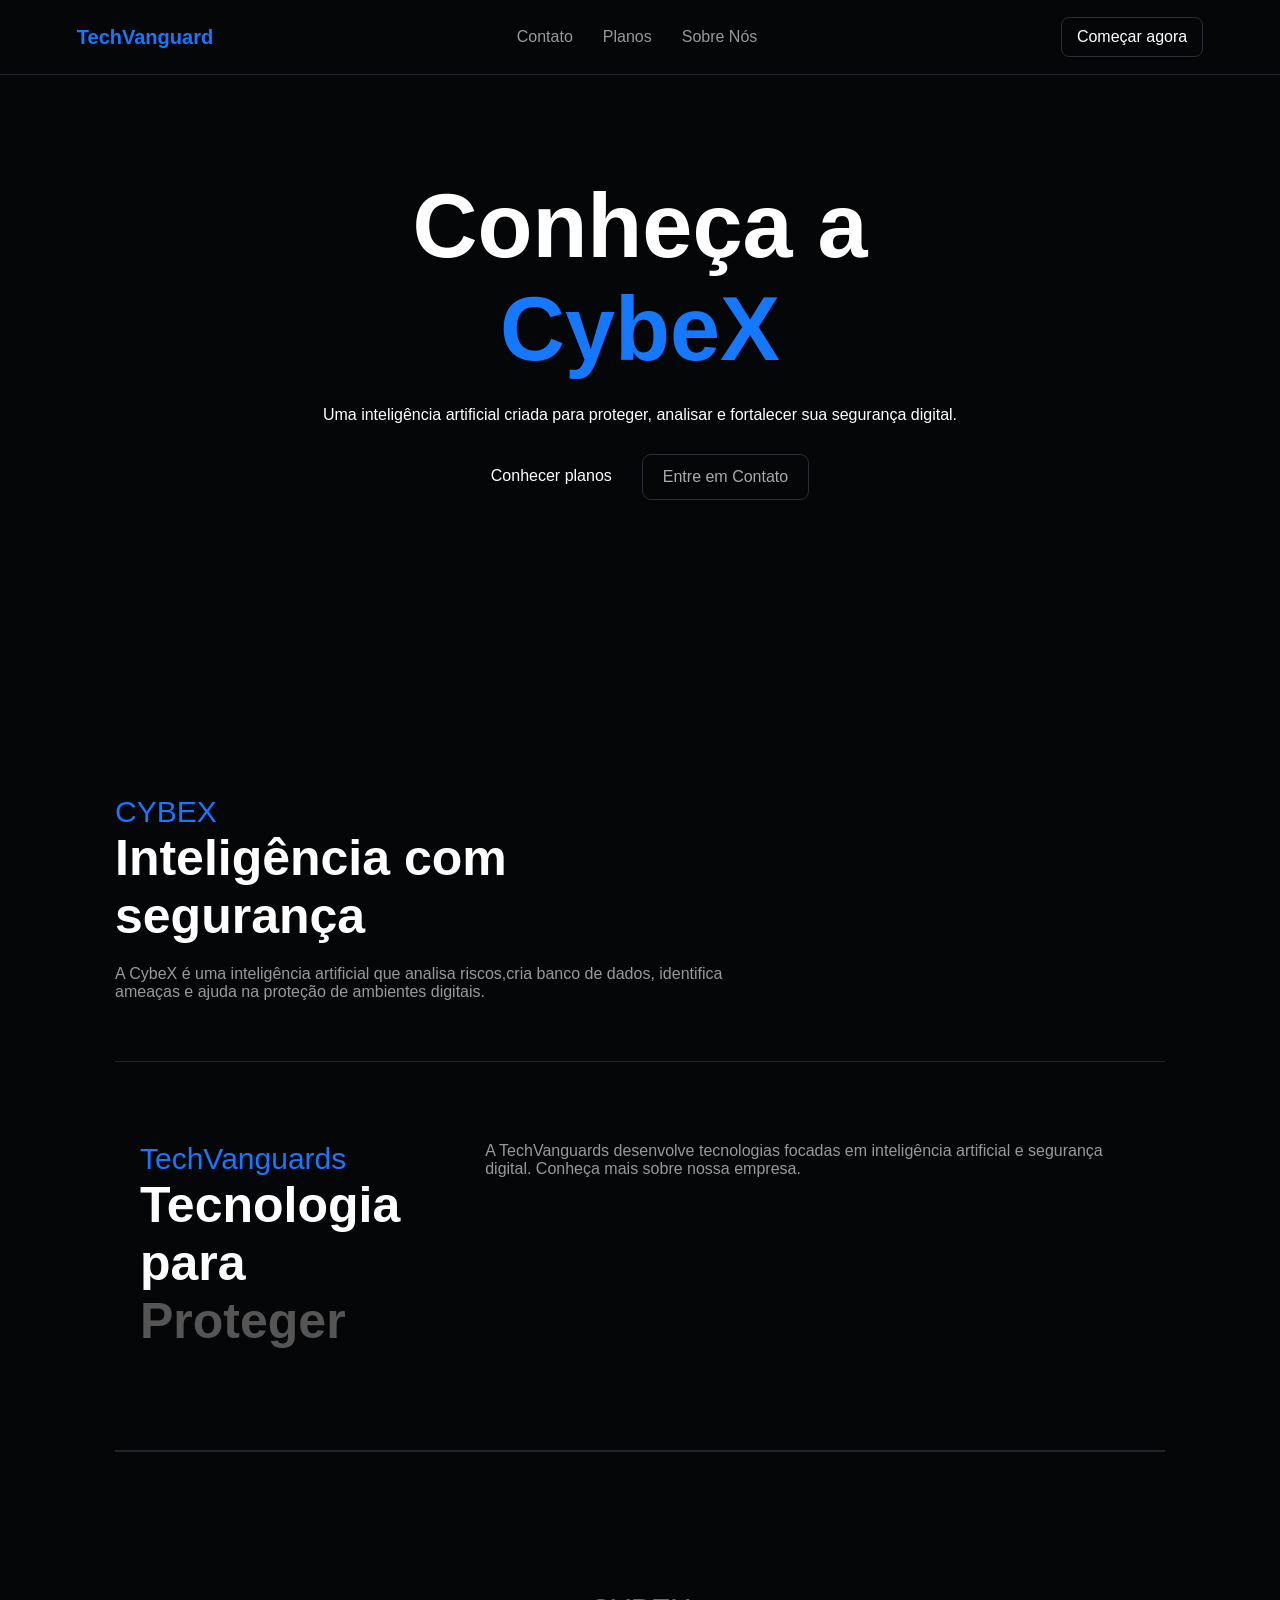
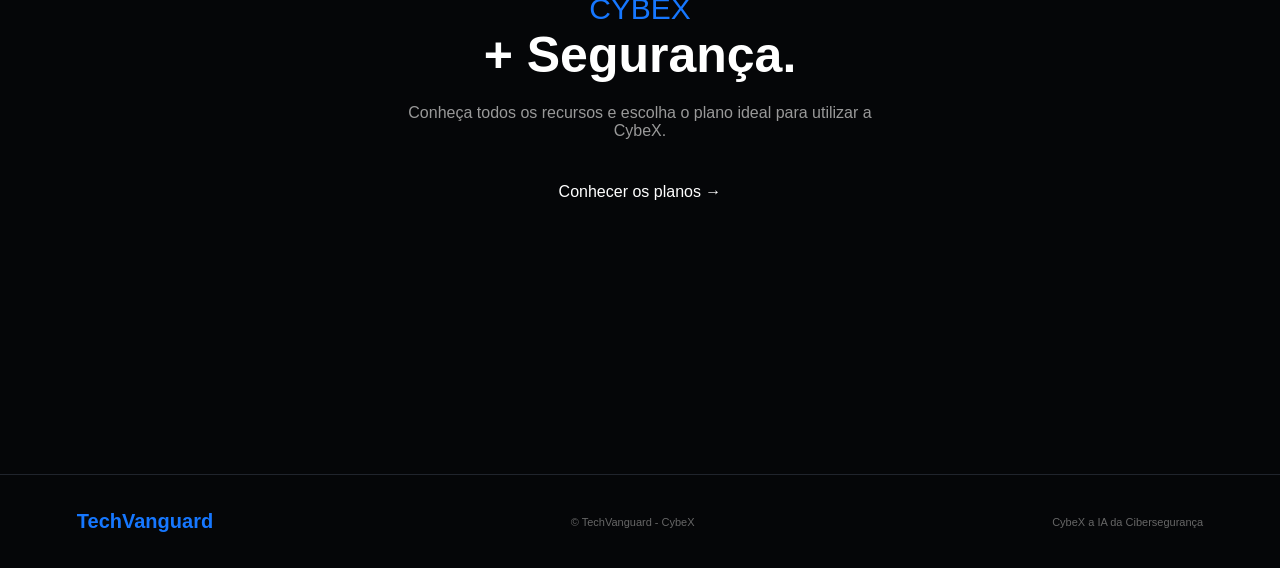
<file: index.html>
<!DOCTYPE html>
<html lang="pt-br">
<head>
    <meta charset="UTF-8">
    <meta name="viewport" content="width=device-width, initial-scale=1.0">
    <title>TechVanguard</title>
    <link rel="stylesheet" href="style.css">
</head>
<body>
<header class="cabecalho">
        <div class="logo">TechVanguard</div>
        <nav class="menu">
            <a href="contato.html">Contato</a>
            <a href="planos.html">Planos</a>
            <a href="sobre.html">Sobre Nós</a>
        </nav>
        <a href="planos.html" class="botao-menu">Começar agora</a>
    </header>
    <main class="principal">
    <section class="inicio">
        <div class="inicio-texto">
            <h1>
                Conheça a
                <div class="cybex">CybeX</div>
            </h1>
            <p>
                Uma inteligência artificial criada para proteger,
                analisar e fortalecer sua segurança digital.
            </p>
            <div class="botoes">
                <a href="planos.html" class="botao">Conhecer planos</a>
                <a href="contato.html" class="botao-secundario">Entre em Contato</a>
            </div>
        </div>
    </section>
    <section class="secao">
        <div class="titulo-secao">
            <div class="etiqueta">CYBEX</div>
            <h2>Inteligência com segurança</h2>
            <p>  A CybeX é uma inteligência artificial que
            analisa riscos,cria banco de dados, identifica ameaças e ajuda
            na proteção de ambientes digitais.</p>
        </div>
      <section class="sobre">
        <div>
            <div class="etiqueta">TechVanguards</div>
            <h2>
                Tecnologia para
                <div>Proteger</div>
            </h2>
        </div>
        <p> A TechVanguards desenvolve tecnologias focadas
        em inteligência artificial e segurança digital.
        Conheça mais sobre nossa empresa.</p>
      </section>
      <section class="final">
        <div class="etiqueta">CYBEX</div>
        <h2>+ Segurança.</h2>
        <p>Conheça todos os recursos e escolha o plano
        ideal para utilizar a CybeX.</p>
        <a href="planos.html" class="botao">Conhecer os planos →</a>
      </section>
    </section>
    </main>
    <footer>
        <div class="logo">TechVanguard</div>
        <p>© TechVanguard - CybeX</p>
        <p>CybeX a IA da Cibersegurança</p>
    </footer>    
</body>
</html>
</file>
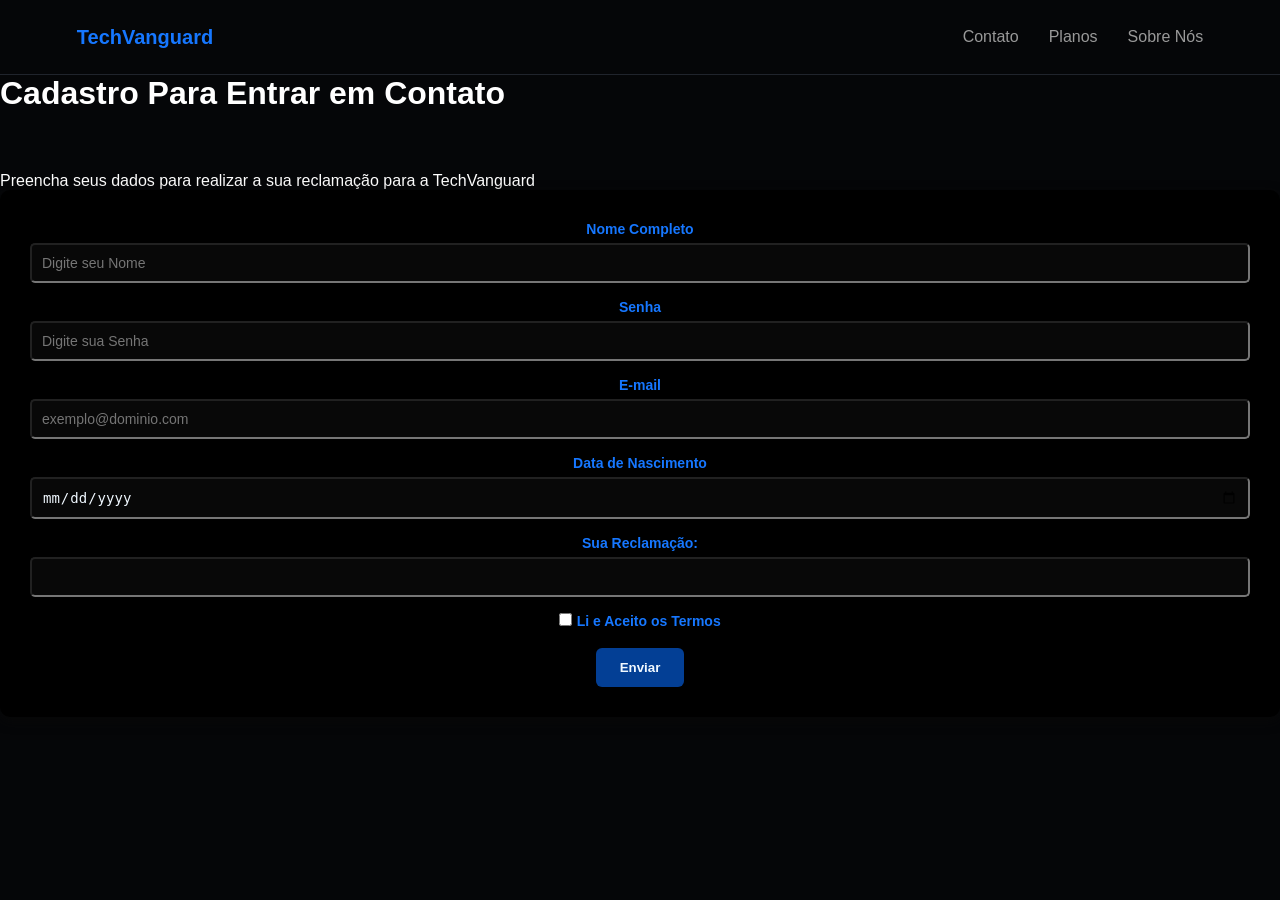
<file: contato.html>
<!DOCTYPE html>
<html lang="pt-br">
<head>
    <meta charset="UTF-8">
    <meta name="viewport" content="width=device-width, initial-scale=1.0">
    <title>TechVanguard</title>
    <link rel="stylesheet" href="style.css">
</head>
<body>
    <header class="cabecalho">
        <div class="logo">TechVanguard</div>
        <nav class="menu">
            <a href="contato.html">Contato</a>
            <a href="planos.html">Planos</a>
            <a href="sobre.html">Sobre Nós</a>
        </nav>
    </header>
    <main class="container">
        <h1 class="titulo-secao">Cadastro Para Entrar em Contato</h1>
        <p class="subtitulo">Preencha seus dados para realizar a sua reclamação para a TechVanguard</p>

        <div class="area-inscricao">
            
            <form action="/processar-cadastro" method="post" class="coluna-form">
                
                <label for="nome">Nome Completo</label>
                <input type="text" id="nome" name="nome" placeholder="Digite seu Nome" required minlength="3" maxlength="100">
                
                <label for="senha">Senha</label>
                <input type="password" id="senha" name="senha" placeholder="Digite sua Senha" required minlength="8" maxlength="15">

                <label for="email">E-mail</label>
                <input type="email" id="email" name="email" placeholder="exemplo@dominio.com" required>

                <label for="data_nasc">Data de Nascimento</label>
                <input type="date" id="data_nasc" name="data_nascimento" min="1900-01-01" max="2026-12-31" required>

                <label for="reclamacao">Sua Reclamação:</label>
                <input type="text" id="reclamacao" name="reclamacao" minlength="10" required>

                <input type="checkbox" name="termos" id="termos" required>
                <label for="termos">Li e Aceito os Termos</label><br><br>

                <button type="submit" class="btn-enviar">Enviar</button>

            </form>

    </main>
</body>
</html>
</file>
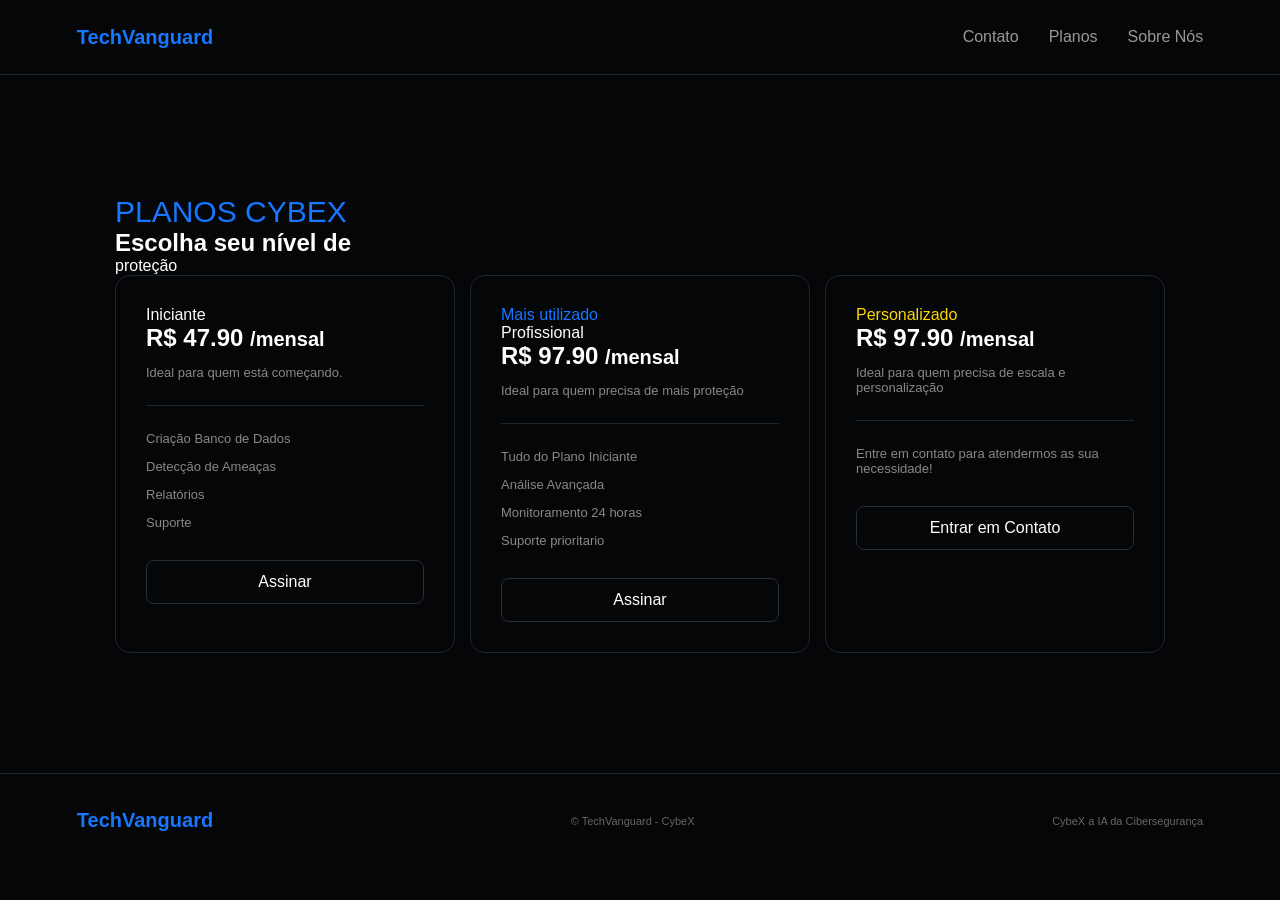
<file: planos.html>
<!DOCTYPE html>
<html lang="pt-br">
<head>
    <meta charset="UTF-8">
    <meta name="viewport" content="width=device-width, initial-scale=1.0">
    <title>TechVanguard</title>
    <link rel="stylesheet" href="style.css">
</head>
<body>
    <header class="cabecalho">
        <div class="logo">TechVanguard</div>
        <nav class="menu">
            <a href="contato.html">Contato</a>
            <a href="planos.html">Planos</a>
            <a href="sobre.html">Sobre Nós</a>
        </nav>
    </header>
    <section class="secao">
        <div class="titulo-secao-centro">
            <div class="etiqueta">PLANOS CYBEX</div>
            <h2>Escolha seu nível de</h2>
            <div>proteção</div>
        </div>
        <div class="planos">
            <div class="plano">
                <div class="nomes">Iniciante</div>
                <h1>R$ 47.90 <small>/mensal</small></h1>
                <p>Ideal para quem está começando.</p>
                <hr>
                <p>Criação Banco de Dados</p>
                <p>Detecção de Ameaças</p>
                <p>Relatórios</p>
                <p>Suporte</p>
                <a href="" class="botao-plano">Assinar</a>
            </div>
            <div class="plano">
                <div class="destaque">Mais utilizado</div>
                <div class="nomes">Profissional</div>
                <h1>R$ 97.90 <small>/mensal</small></h1>
                <p>Ideal para quem precisa de mais proteção</p>
                <hr>
                <p>Tudo do Plano Iniciante</p>
                <p>Análise Avançada</p>
                <p>Monitoramento 24 horas</p>
                <p>Suporte prioritario</p>
                <a href="" class="botao-plano">Assinar</a>
            </div>
            <div class="plano">
                <div class="nome">Personalizado</div>
                <h1>R$ 97.90 <small>/mensal</small></h1>
                <p>Ideal para quem precisa de escala e personalização</p>
                <hr>
                <p>Entre em contato para atendermos as sua necessidade!</p>
                <a href="contato.html" class="botao-plano">Entrar em Contato</a>
            </div>
        </div>
    </section>
    <footer>
        <div class="logo">TechVanguard</div>
        <p>© TechVanguard - CybeX</p>
        <p>CybeX a IA da Cibersegurança</p>
    </footer>
</body>
</html>
</file>
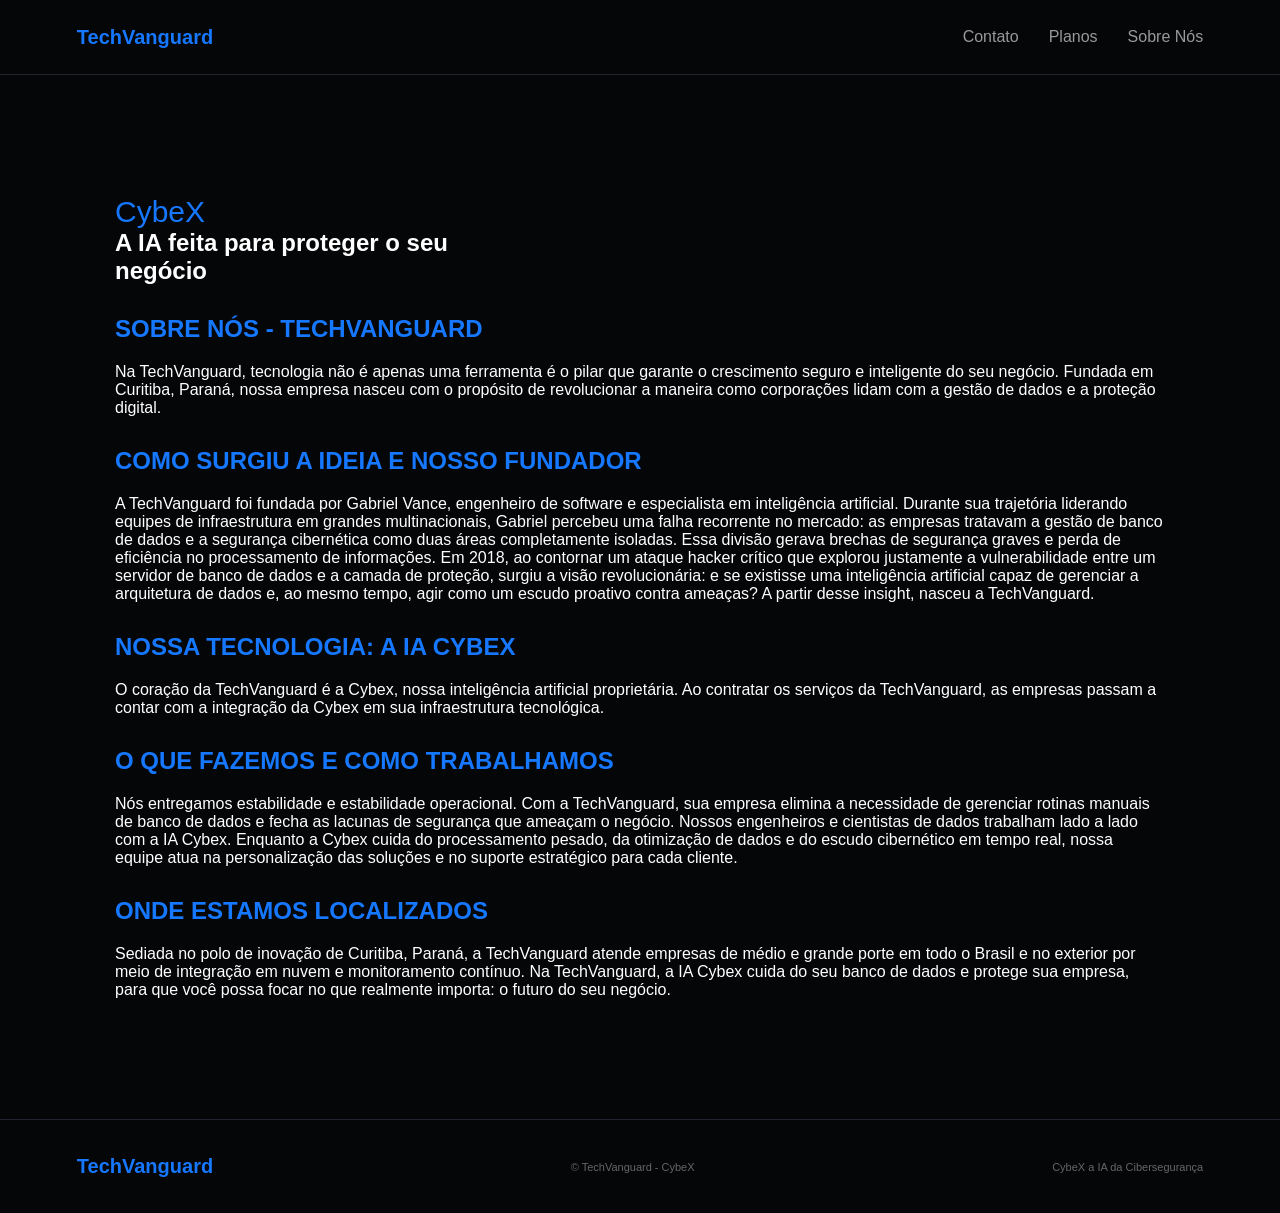
<file: sobre.html>
<!DOCTYPE html>
<html lang="pt-br">
<head>
    <meta charset="UTF-8">
    <meta name="viewport" content="width=device-width, initial-scale=1.0">
    <title>TechVanguard</title>
    <link rel="stylesheet" href="style.css">
</head>
<body>
    <header class="cabecalho">
        <div class="logo">TechVanguard</div>
        <nav class="menu">
            <a href="contato.html">Contato</a>
            <a href="planos.html">Planos</a>
            <a href="sobre.html">Sobre Nós</a>
        </nav>
    </header>
    <main>
        <section class="secao">
            <div class="etiqueta">CybeX</div>
            <h1>A IA feita para proteger o seu
            <div>negócio</div>
            </h1>
            <h2 class="titulo-textos">SOBRE NÓS - TECHVANGUARD</h2>
            <p>Na TechVanguard, tecnologia não é apenas uma ferramenta é o pilar que garante o crescimento seguro e inteligente do seu negócio. Fundada em Curitiba, Paraná, nossa empresa nasceu com o propósito de revolucionar a maneira como corporações lidam com a gestão de dados e a proteção digital.</p>
            <h2 class="titulo-textos">COMO SURGIU A IDEIA E NOSSO FUNDADOR</h2>
            <p>A TechVanguard foi fundada por Gabriel Vance, engenheiro de software e especialista em inteligência artificial. Durante sua trajetória liderando equipes de infraestrutura em grandes multinacionais, Gabriel percebeu uma falha recorrente no mercado: as empresas tratavam a gestão de banco de dados e a segurança cibernética como duas áreas completamente isoladas. Essa divisão gerava brechas de segurança graves e perda de eficiência no processamento de informações.

            Em 2018, ao contornar um ataque hacker crítico que explorou justamente a vulnerabilidade entre um servidor de banco de dados e a camada de proteção, surgiu a visão revolucionária: e se existisse uma inteligência artificial capaz de gerenciar a arquitetura de dados e, ao mesmo tempo, agir como um escudo proativo contra ameaças? A partir desse insight, nasceu a TechVanguard.</p>
            <h2 class="titulo-textos">NOSSA TECNOLOGIA: A IA CYBEX</h2>
            <p>O coração da TechVanguard é a Cybex, nossa inteligência artificial proprietária. Ao contratar os serviços da TechVanguard, as empresas passam a contar com a integração da Cybex em sua infraestrutura tecnológica.</p>
            <h2 class="titulo-textos">O QUE FAZEMOS E COMO TRABALHAMOS</h2>
            <p>Nós entregamos estabilidade e estabilidade operacional. Com a TechVanguard, sua empresa elimina a necessidade de gerenciar rotinas manuais de banco de dados e fecha as lacunas de segurança que ameaçam o negócio.
            Nossos engenheiros e cientistas de dados trabalham lado a lado com a IA Cybex. Enquanto a Cybex cuida do processamento pesado, da otimização de dados e do escudo cibernético em tempo real, nossa equipe atua na personalização das soluções e no suporte estratégico para cada cliente.</p>
            <h2 class="titulo-textos">ONDE ESTAMOS LOCALIZADOS</h2>
            <p>Sediada no polo de inovação de Curitiba, Paraná, a TechVanguard atende empresas de médio e grande porte em todo o Brasil e no exterior por meio de integração em nuvem e monitoramento contínuo.
            Na TechVanguard, a IA Cybex cuida do seu banco de dados e protege sua empresa, para que você possa focar no que realmente importa: o futuro do seu negócio.</p>
        </section>
    </main>
     <footer>
        <div class="logo">TechVanguard</div>
        <p>© TechVanguard - CybeX</p>
        <p>CybeX a IA da Cibersegurança</p>
    </footer>
</body>
</html>
</file>
<file: style.css>
* {
    margin: 0;
    padding: 0;
    box-sizing: border-box;
}

body {
    background: #050608;
    color: white;
    font-family: Arial, sans-serif;
}

a {
    color: inherit;
    text-decoration: none;
}

.cabecalho {
    height: 75px;
    padding: 0 6%;
    display: flex;
    align-items: center;
    justify-content: space-between;
    border-bottom: 1px solid #20242c;
}

.logo {
    display: flex;
    align-items: center;
    gap: 10px;
    font-weight: bold;
    font-size: 20px;
    color: #1677ff;
}

.menu {
    display: flex;
    gap: 30px;
    color: #999;
}

.menu a:hover {
    color: white;
}

.botao-menu {
    padding: 10px 15px;
    border: 1px solid #292d35;
    border-radius: 8px;
}

.cybex{
    color: #1677ff;
}

.etiqueta{
    color: #1677ff;
    font-size: 30px;
}

.inicio {
    min-height: 600px;
    padding: 100px 20px;
    text-align: center;
    display: flex;
    align-items: center;
    flex-direction: column;
}

.inicio-texto {
    max-width: 800px;
}

.inicio h1 {
    font-size: 90px;
    margin-bottom: 25px;
}

.botoes {
    margin-top: 30px;
    display: flex;
    justify-content: center;
    gap: 10px;
}

.botao,
.botao-secundario {
    padding: 13px 20px;
    border-radius: 9px;
    display: inline-block;
}

.botao-secundario {
    border: 1px solid #292d35;
    color: #aaa;
}

.secao {
    max-width: 1100px;
    margin: auto;
    padding: 120px 25px;

}

.titulo-secao {
    max-width: 650px;
    margin-bottom: 60px;
}

.titulo-secao h2,
.sobre h2,
.final h2 {
    font-size: 50px;
    margin-bottom: 20px;
}

.titulo-secao h2 div,
.sobre h2 div,
.final h2 div {
    color: #555;
}

.titulo-secao p,
.sobre > p,
.final > p {
    color: #999;
}

.sobre {
    max-width: 1100px;
    margin: auto;
    padding: 80px 25px;
    display: flex;
    gap: 80px;
    border-top: 1px solid #20242c;
    border-bottom: 1px solid #20242c;
}

.planos {
    display: flex;
    gap: 15px;
}

.plano {
    flex: 1;
    padding: 30px;
    border: 1px solid #20242c;
    border-radius: 15px;
    position: relative;
}

.destaque {
    color: #1677ff;
}

.nome{
    color: gold;
}

.plano h3 {
    font-size: 35px;
    margin: 15px 0;
}

.plano p {
    color: #888;
    font-size: 13px;
    margin: 13px 0;
}

.plano hr {
    border: 0;
    border-top: 1px solid #20242c;
    margin: 25px 0;
}

.botao-plano {
    display: block;
    text-align: center;
    border: 1px solid #292d35;
    padding: 12px;
    margin-top: 30px;
    border-radius: 8px;
}

.final {
    text-align: center;
    padding: 140px 20px;
    border-top: 1px solid #20242c;
}

.final > p {
    max-width: 500px;
    margin: 0 auto 30px;
}

.area-inscricao{
        display: flex;
        gap: 30px;
        margin-left: auto;
        margin-right: auto;
        text-align: center;
    }
    .coluna-form{
        flex: 1;
        min-width: 320px;
        background-color: black;
        padding: 30px;
        border-radius: 10px;
        box-shadow: 0 4px 12px #080808;
    }
    .coluna-midia{
        flex: 1;
        min-width: 320px;
        display: flex;
        gap: 20px;
        flex-direction: column;
    }
    .coluna-form label{
        font-size: 14px;
        font-weight: bold;
        color: #1677ff;
    }
    .coluna-form input[type="text"],
    .coluna-form input[type="password"],
    .coluna-form input[type="email"],
    .coluna-form input[type="date"],
    .coluna-form select{
        width: 100%;
        padding: 10px;
        margin-top: 5px;
        margin-bottom: 15px;
        background-color: #080808;
        border-radius: 5px;
        color: aliceblue;
        font-size: 14px;
    }
    .btn-enviar{
        background-color: #0567f09e;
        color: aliceblue;
        border: #f7f7f7;
        padding: 12px 24px;
        border-radius: 6px;
        font-weight: bold;
    }
    .btn-enviar:hover{
        background-color: #062e669e;
    }
.titulo-textos{
    max-width: 650px;
    margin-bottom: 20px;
    margin-top: 30px;
    color: #1677ff;
}

footer {
    padding: 35px 6%;
    border-top: 1px solid #20242c;
    display: flex;
    justify-content: space-between;
    align-items: center;
    color: #666;
    font-size: 11px;
}
</file>
